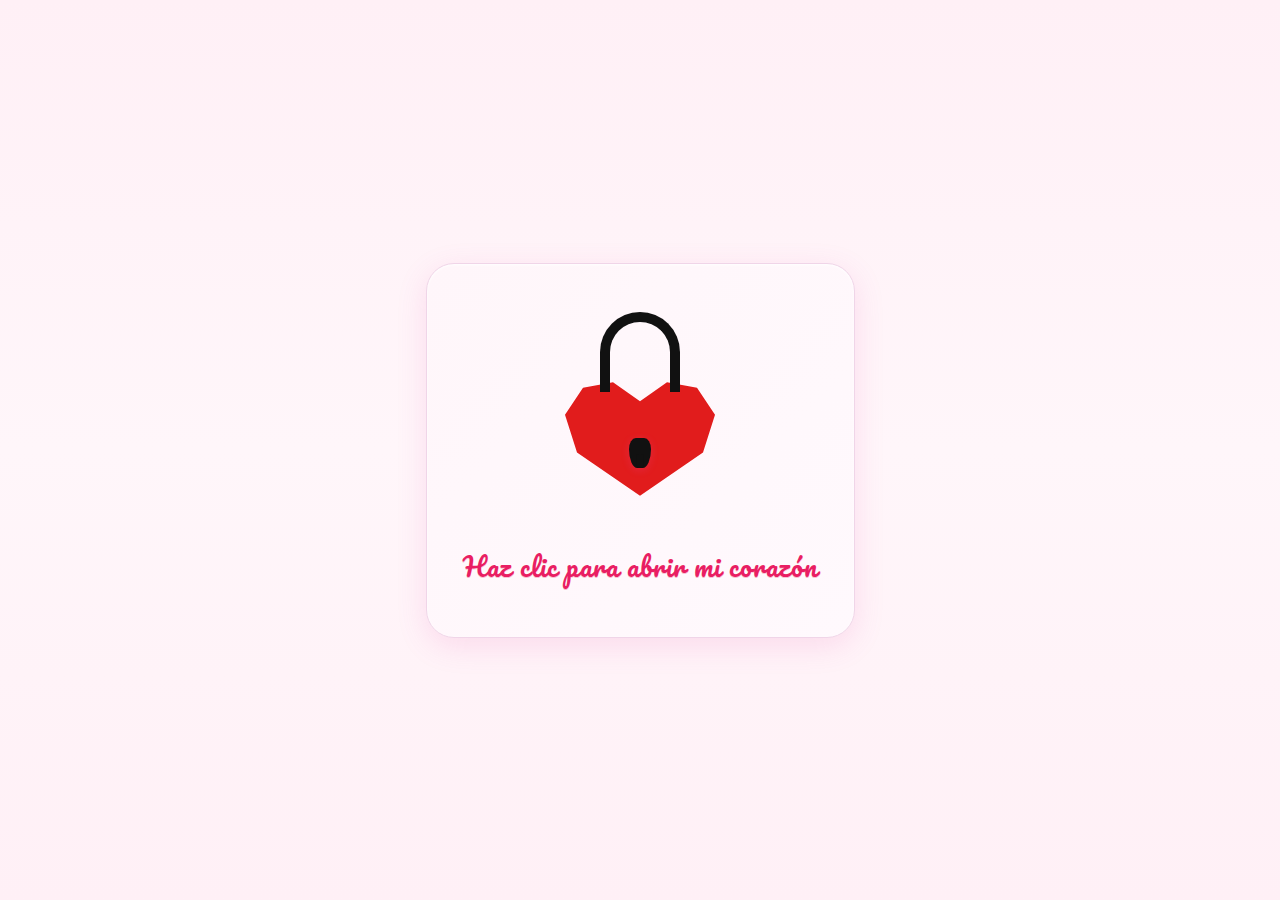
<file: inicio.html>
<!DOCTYPE html>
<html lang="es">
<head>
  <meta charset="UTF-8">
  <meta name="viewport" content="width=device-width, initial-scale=1.0">
  <title>Abre mi corazón</title>
  <link rel="stylesheet" href="inicio.css">
  <link href="https://fonts.googleapis.com/css2?family=Comic+Neue:wght@300;400;700&display=swap" rel="stylesheet">
  <link href="https://fonts.googleapis.com/css2?family=Pacifico&display=swap" rel="stylesheet">
  <style>
    body, .container, .card-valentin, .heart-lock, .heart-shape, .heart-core, .heart-hole, .card-valentin *, .container * {
      font-family: 'Comic Neue', cursive, Arial, sans-serif !important;
      color: #d0388d !important;
      text-shadow: 0 2px 8px #fff, 0 1px 0 #e74ba810;
      letter-spacing: 1.5px;
    }
    body {
      background: linear-gradient(180deg, #fff0f6 0%, #fff6fa 50%, #fff0f6 100%) !important;
      min-height: 100vh !important;
    }
    .container {
      display: flex;
      align-items: center;
      justify-content: center;
      min-height: 100vh;
    }
    .card-valentin {
      background: linear-gradient(135deg, #fff6fa 0%, #fff9fd 100%);
      border-radius: 28px;
      box-shadow: 0 8px 30px rgba(231, 75, 168, 0.15), 0 1px 3px #fff inset;
      padding: 48px 36px;
      position: relative;
      text-align: center;
      border: 1.5px solid #f0d5e8;
      animation: cardFloat 3s ease-in-out infinite;
    }
    @keyframes cardFloat {
      0%, 100% { transform: translateY(0px); }
      50% { transform: translateY(-6px); }
    }
    .heart-lock {
      animation: heartbeat 1.2s ease-in-out infinite;
      cursor: pointer;
      transition: transform 0.3s ease;
    }
    .heart-lock:hover {
      transform: scale(1.08);
      filter: drop-shadow(0 0 12px rgba(231, 75, 168, 0.3));
    }
    @keyframes heartbeat {
      0%, 100% { transform: scale(1); }
      10%, 30% { transform: scale(1.12); }
      20% { transform: scale(0.98); }
      40%, 60% { transform: scale(1.08); }
      50% { transform: scale(1.18); }
      70%, 90% { transform: scale(1); }
    }
    .message {
      font-size: 1.6rem;
      font-weight: normal;
      margin-top: 32px;
      font-family: 'Pacifico', 'Comic Neue', cursive, Arial, sans-serif !important;
      color: #e91e63 !important;
      text-shadow: 0 1px 4px #fff, 0 1px 0 #f48fb1;
      letter-spacing: 1px;
      animation: messageAppear 1.5s ease-out;
    }
    @keyframes messageAppear {
      0% { opacity: 0; transform: translateY(20px); }
      100% { opacity: 1; transform: translateY(0); }
    }
    .heart-lock, .heart-shape, .heart-core, .heart-hole {
      color: inherit;
    }
  </style>
</head>
<body>
  </body>
  <div class="container">
    <div class="card-valentin">
      <div class="heart-lock" id="heartBox">
        <div class="lock-arc"></div>
        <div class="heart-shape">
          <div class="heart-core"></div>
          <div class="heart-hole"></div>
        </div>
      </div>
      <p class="message">Haz clic para abrir mi corazón</p>
    </div>
  </div>
  <script src="inicio.js"></script>
</body>
</html>
</file>
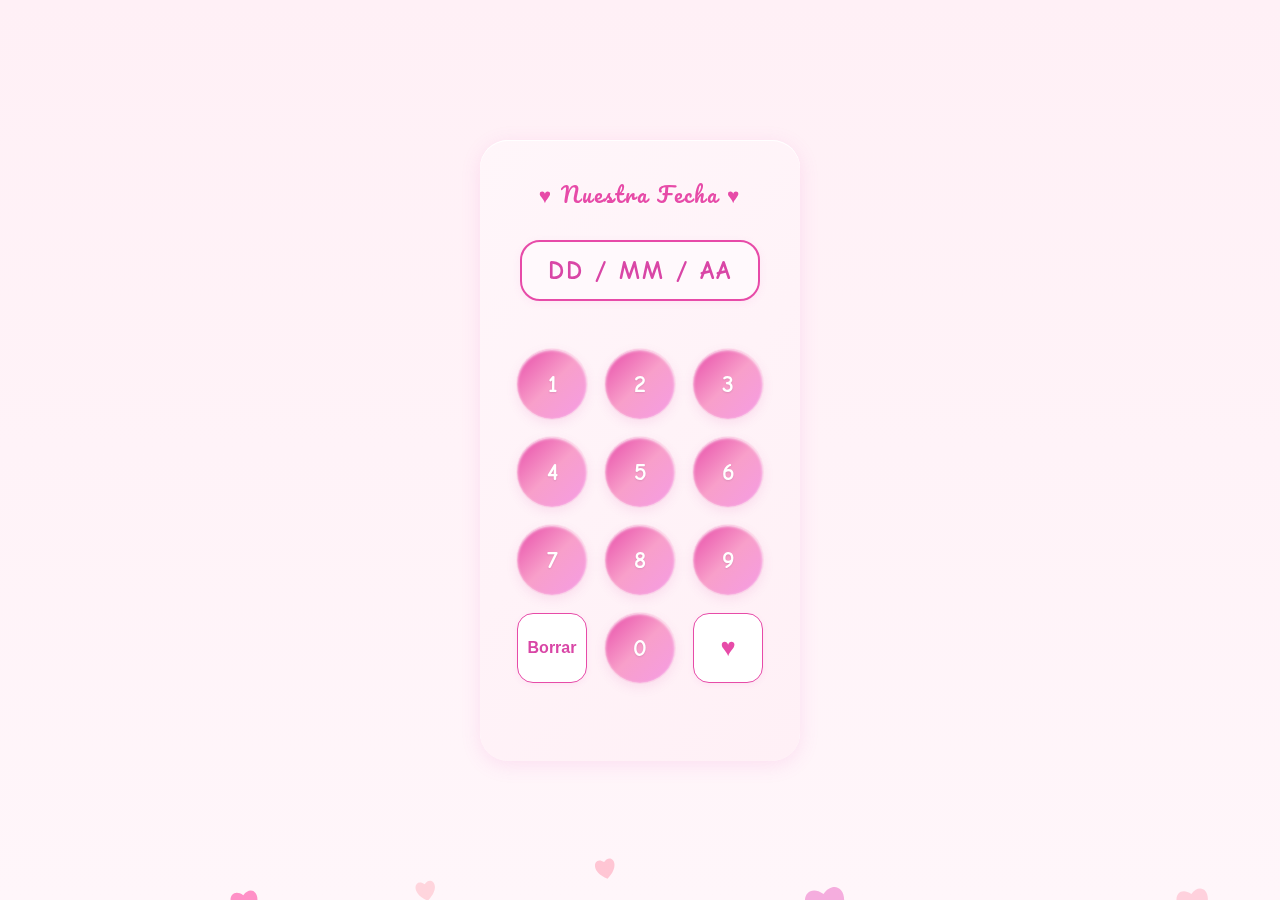
<file: password.html>
<!DOCTYPE html>
<html lang="es">
<head>
  <meta charset="UTF-8">
  <meta name="viewport" content="width=device-width, initial-scale=1.0">
  <title>Nuestra Fecha</title>
  <link rel="stylesheet" href="inicio.css">
  <link href="https://fonts.googleapis.com/css2?family=Comic+Neue:wght@300;400;700&display=swap" rel="stylesheet">
  <style>
    @import url('https://fonts.googleapis.com/css2?family=Pacifico&display=swap');
    body {
      background: linear-gradient(180deg, #fff0f6 0%, #fff6fa 100%) !important;
    }
    .corazon-area {
      background: linear-gradient(135deg, #fff6fa 0%, #fff0f6 100%);
      border-radius: 28px;
      box-shadow: 0 4px 20px #e955bd22, 0 1px 0 #fff inset;
      padding: 36px 28px 32px 28px;
      position: relative;
      text-align: center;
      min-width: 320px;
      max-width: 350px;
      margin: 0 auto;
      display: flex;
      flex-direction: column;
      align-items: center;
      justify-content: center;
      gap: 18px;
    }
    .corazon-area > div:first-child {
      font-size: 1.8rem;
      color: #e74ba8 !important;
      text-shadow: 0 1px 3px #fff;
      font-weight: normal;
      margin-bottom: 14px;
      letter-spacing: 2px;
      font-family: 'Pacifico', 'Comic Neue', cursive, Arial, sans-serif !important;
      width: 100%;
      text-align: center;
      display: flex;
      align-items: center;
      justify-content: center;
      gap: 10px;
    }
    .pantalla {
      font-size: 1.6rem;
      background: #fff9fc;
      border: 2px solid #e74ba8;
      border-radius: 20px;
      padding: 14px 0;
      margin-bottom: 20px;
      width: 240px;
      text-align: center;
      color: #d946a6;
      font-family: 'Comic Neue', cursive, Arial, sans-serif !important;
      box-shadow: 0 2px 8px #e955bd15;
      letter-spacing: 2px;
      font-weight: bold;
      margin-left: auto;
      margin-right: auto;
      display: flex;
      align-items: center;
      justify-content: center;
      transition: border-color 0.3s ease, box-shadow 0.3s ease;
    }
    .pantalla:focus {
      border-color: #d946a6;
      box-shadow: 0 2px 12px #e955bd25;
      outline: none;
    }
    .teclado {
      display: flex;
      flex-direction: column;
      align-items: center;
      margin-top: 10px;
      width: 100%;
    }
    .botones {
      display: grid;
      grid-template-columns: repeat(3, 70px);
      gap: 18px 18px;
      margin-bottom: 10px;
      justify-content: center;
      align-items: center;
      width: 100%;
    }
    .boton {
      background: linear-gradient(135deg, #e74ba8 0%, #f89fca 50%, #f59ce5 100%);
      color: #fff !important;
      border: none;
      border-radius: 50%;
      width: 70px;
      height: 70px;
      font-size: 1.5rem;
      font-weight: 600;
      cursor: pointer;
      box-shadow: 0 4px 12px #d946a620, 0 1px 3px #fff inset, 0 0 0 1px #f89fca30;
      transition: all 0.2s ease;
      text-shadow: 0 1px 2px rgba(0, 0, 0, 0.1);
      font-family: 'Comic Neue', cursive, Arial, sans-serif !important;
      display: flex;
      align-items: center;
      justify-content: center;
      position: relative;
      overflow: hidden;
    }
    .boton::before {
      content: '';
      position: absolute;
      top: 0;
      left: -100%;
      width: 100%;
      height: 100%;
      background: linear-gradient(90deg, transparent, rgba(255, 255, 255, 0.3), transparent);
      transition: left 0.3s ease;
    }
    .boton:hover {
      background: linear-gradient(135deg, #d946a6 0%, #f77dd0 50%, #f59ce5 100%);
      transform: translateY(-2px);
      box-shadow: 0 6px 16px #d946a630, 0 1px 3px #fff inset;
    }
    .boton:hover::before {
      left: 100%;
    }
    .boton:active {
      background: linear-gradient(135deg, #d0388d 0%, #e95ac0 50%, #f077c5 100%);
      transform: translateY(0);
      box-shadow: 0 2px 6px #d946a620, 0 1px 3px #fff inset;
    }
    .boton-borrar {
      background: #fff;
      color: #d946a6 !important;
      border: 1.5px solid #e74ba8;
      border-radius: 16px;
      width: 70px;
      height: 70px;
      font-size: 1rem;
      font-weight: 600;
      box-shadow: 0 2px 6px #e955bd15;
      transition: background 0.2s, color 0.2s, border 0.2s, transform 0.15s;
      display: flex;
      align-items: center;
      justify-content: center;
      cursor: pointer;
    }
    .boton-borrar:hover {
      background: #fff0f6;
      color: #d0388d !important;
      border: 1.5px solid #d946a6;
      transform: scale(1.05);
      box-shadow: 0 2px 8px #e955bd20;
    }
    .boton-corazon {
      background: #fff;
      color: #e74ba8 !important;
      border: 1.5px solid #e74ba8;
      border-radius: 16px;
      width: 70px;
      height: 70px;
      font-size: 1.6rem;
      font-weight: bold;
      box-shadow: 0 2px 6px #e955bd15;
      transition: background 0.2s, color 0.2s, border 0.2s, transform 0.15s;
      display: flex;
      align-items: center;
      justify-content: center;
      cursor: pointer;
    }
    .boton-corazon:hover {
      background: #fff0f6;
      color: #d946a6 !important;
      border: 1.5px solid #d946a6;
      transform: scale(1.05);
      box-shadow: 0 2px 8px #e955bd20;
    }
    .error {
      color: #d946a6 !important;
      margin-top: 12px;
      min-height: 24px;
      font-size: 1rem;
      text-shadow: none;
      font-family: 'Comic Neue', cursive, Arial, sans-serif !important;
      font-weight: 500;
    }
  </style>
</head>
<body>
  <canvas id="corazones-bg" style="position:fixed;top:0;left:0;width:100vw;height:100vh;z-index:0;pointer-events:none;"></canvas>
  <div class="container" style="position:relative;z-index:2;">
    <div class="corazon-area">
      <div style="font-size:1.3rem;color:#e955bd;margin-bottom:10px;">♥ Nuestra Fecha ♥</div>
      <div class="pantalla" id="pantalla">DD / MM / AA</div>
      <div class="teclado">
        <div class="botones">
          <button class="boton">1</button>
          <button class="boton">2</button>
          <button class="boton">3</button>
          <button class="boton">4</button>
          <button class="boton">5</button>
          <button class="boton">6</button>
          <button class="boton">7</button>
          <button class="boton">8</button>
          <button class="boton">9</button>
          <button class="boton-borrar">Borrar</button>
          <button class="boton">0</button>
          <button class="boton-corazon">♥</button>
        </div>
        <div class="error" id="error"></div>
      </div>
    </div>
  </div>
  <script>
    const pantalla = document.getElementById('pantalla');
    const botones = document.querySelectorAll('.boton');
    const borrar = document.querySelector('.boton-borrar');
    const corazon = document.querySelector('.boton-corazon');
    const error = document.getElementById('error');
    let entrada = '';
    function formatear(str) {
      let v = str.replace(/\D/g, '');
      if (v.length > 2) v = v.slice(0,2) + ' / ' + v.slice(2);
      if (v.length > 7) v = v.slice(0,7) + ' / ' + v.slice(7,11);
      return v;
    }
    function actualizarPantalla() {
      pantalla.textContent = entrada ? formatear(entrada) : 'DD / MM / AA';
    }
    botones.forEach(b => {
      b.onclick = () => {
        if (entrada.length < 8) {
          entrada += b.textContent;
          actualizarPantalla();
        }
      };
    });
    borrar.onclick = () => {
      entrada = entrada.slice(0, -1);
      actualizarPantalla();
      error.textContent = '';
    };
    corazon.onclick = () => {
      if (formatear(entrada) === '03 / 02 / 26') {
        window.location.href = 'index.html';
      } else {
        error.textContent = '¡TE ODIOO!';
      }
    };
  </script>

  <script>
    // Corazones animados de fondo
    const canvas = document.getElementById('corazones-bg');
    const ctx = canvas.getContext('2d');
    let corazones = [];
    function resizeCanvas() {
        canvas.width = window.innerWidth;
        canvas.height = window.innerHeight;
    }
    window.addEventListener('resize', resizeCanvas);
    resizeCanvas();
    function randomColor() {
        const tonos = [
            '#ff69b4', '#ffb6c1', '#e955bd', '#ff4f81', '#ff85a1', '#ffb3de', '#ffb3c6'
        ];
        return tonos[Math.floor(Math.random()*tonos.length)];
    }
    function crearCorazon() {
        return {
            x: Math.random() * canvas.width,
            y: canvas.height + 20,
            size: 16 + Math.random() * 18,
            speed: 1 + Math.random() * 1.5,
            drift: (Math.random() - 0.5) * 1.2,
            color: randomColor(),
            alpha: 0.7 + Math.random() * 0.3
        };
    }
    function dibujarCorazon(c) {
        ctx.save();
        ctx.globalAlpha = c.alpha;
        ctx.translate(c.x, c.y);
        ctx.rotate(Math.sin(c.y/50) * 0.2);
        ctx.beginPath();
        ctx.moveTo(0, 0);
        ctx.bezierCurveTo(-c.size/2, -c.size/2, -c.size, c.size/3, 0, c.size);
        ctx.bezierCurveTo(c.size, c.size/3, c.size/2, -c.size/2, 0, 0);
        ctx.fillStyle = c.color;
        ctx.fill();
        ctx.restore();
    }
    function animar() {
        ctx.clearRect(0, 0, canvas.width, canvas.height);
        if (corazones.length < 30 && Math.random() < 0.2) {
            corazones.push(crearCorazon());
        }
        corazones.forEach(c => {
            c.y -= c.speed;
            c.x += c.drift;
            c.alpha -= 0.0008 * c.size;
        });
        corazones = corazones.filter(c => c.y + c.size > 0 && c.alpha > 0);
        corazones.forEach(dibujarCorazon);
        requestAnimationFrame(animar);
    }
    animar();
  </script>
</file>
<file: inicio.css>
body {
  min-height: 100vh;
  background: linear-gradient(180deg, #ffe6ef 0%, #fff6fa 100%);
  display: flex;
  align-items: center;
  justify-content: center;
  font-family: 'Comic Neue', cursive, Arial, sans-serif;
  overflow: hidden;
}

.container {
  width: 100vw;
  height: 100vh;
  display: flex;
  align-items: center;
  justify-content: center;
}

.card-valentin {
  background: #fff6fa;
  border-radius: 32px;
  box-shadow: 0 8px 40px #e955bd33, 0 1.5px 0 #fff inset;
  padding: 48px 36px 36px 36px;
  position: relative;
  text-align: center;
  border: 2.5px solid #ffe0f7;
  min-width: 340px;
  min-height: 320px;
  z-index: 1;
}

/* Corazón con candado */

/* Corazón con candado estilo imagen */
.heart-lock {
  position: relative;
  width: 160px;
  height: 200px;
  margin: 0 auto 18px auto;
  display: flex;
  flex-direction: column;
  align-items: center;
  cursor: pointer;
  transition: transform 0.2s;
}
.heart-lock:hover {
  transform: scale(1.07);
}
.lock-arc {
  width: 80px;
  height: 80px;
  border: 10px solid #111;
  border-bottom: none;
  border-radius: 50px 50px 0 0;
  position: absolute;
  top: 0;
  left: 50%;
  transform: translateX(-50%);
  background: none;
  z-index: 2;
}
.heart-shape {
  position: absolute;
  top: 60px;
  left: 50%;
  transform: translateX(-50%);
  width: 150px;
  height: 135px;
  z-index: 1;
  display: flex;
  align-items: center;
  justify-content: center;
}
.heart-core {
  width: 150px;
  height: 135px;
  background: #e11c1c;
  position: absolute;
  left: 0;
  top: 0;
  /* Forma de corazón más redondeada */
  clip-path: polygon(
    50% 92%,
    8% 60%,
    0% 32%,
    12% 12%,
    32% 8%,
    50% 22%,
    68% 8%,
    88% 12%,
    100% 32%,
    92% 60%
  );
  z-index: 1;
  box-shadow: 0 8px 24px #e955bd44;
}
.heart-hole {
  width: 22px;
  height: 30px;
  background: #111;
  border-radius: 50% 50% 60% 60%/60% 60% 100% 100%;
  position: absolute;
  left: 50%;
  top: 60%;
  transform: translate(-50%, -50%);
  z-index: 3;
  box-shadow: 0 2px 8px #e955bd33;
  display: flex;
  align-items: flex-end;
  justify-content: center;
}
.heart-hole::after {
  content: "";
  display: block;
  width: 7px;
  height: 14px;
  background: #111;
  border-radius: 5px 5px 10px 10px;
  margin: 0 auto;
  position: absolute;
  left: 50%;
  bottom: 0;
  transform: translateX(-50%);
}

/* Mensaje */
.message {
  color: #e955bd;
  font-size: 1.3rem;
  margin-top: 30px;
  font-family: 'Comic Neue', cursive;
  text-shadow: 0 2px 8px #fff, 0 1px 0 #e955bd33;
  letter-spacing: 1.5px;
  font-weight: bold;
}

/* Corazones animados flotando */
.floating-hearts {
  position: absolute;
  width: 100%;
  height: 100%;
  left: 0;
  top: 0;
  z-index: 0;
  pointer-events: none;
}
.floating-heart {
  position: fixed;
  pointer-events: none;
  z-index: 100;
  will-change: transform, opacity;
  animation: heartRain linear infinite;
  font-size: var(--size, 1.5rem);
  color: var(--color, #ff4d6d);
  opacity: var(--opacity, 0.8);
  filter: drop-shadow(0 2px 8px #e955bd33);
  transform: rotate(var(--rot, 0deg)) scale(var(--scale, 1));
}
@keyframes heartRain {
  0% {
    transform: translateY(-10vh) rotate(var(--rot, 0deg)) scale(var(--scale, 1));
    opacity: 0;
  }
  10% {
    opacity: 1;
  }
  90% {
    opacity: 1;
  }
  100% {
    transform: translateY(110vh) rotate(var(--rot, 0deg)) scale(var(--scale, 1));
    opacity: 0;
  }
}
}
@keyframes floatUp {
  0% { transform: translateY(100vh) scale(0.7) rotate(-10deg); opacity: 0.7; }
  80% { opacity: 1; }
  100% { transform: translateY(-10vh) scale(1.1) rotate(10deg); opacity: 0; }
}
  right: 0;
  top: 0;
}
@keyframes float {
  from {
    transform: translateY(100vh);
  }
  to {
    transform: translateY(-100vh);
  }
}
/* Reset básico */
* {
  margin: 0;
  padding: 0;
  box-sizing: border-box;
}

body {
  height: 100vh;
  background-color: #f7dada;
  display: flex;
  justify-content: center;
  align-items: center;
  overflow: hidden;
  font-family: Arial, sans-serif;
}

.container {
  text-align: center;
  position: relative;
}

/* Corazón principal */
.heart-wrapper {
  position: relative;
  width: 120px;
  height: 110px;
  cursor: pointer;
  transition: transform 0.4s ease;
}
.heart-wrapper:hover {
  transform: scale(1.1);
}

/* Forma del corazón */
.heart {
  width: 100px;
  height: 90px;
  background: #ff4d6d;
  position: absolute;
  top: 10px;
  left: 10px;
  transform: rotate(-45deg);
  transition: background 0.3s;
}
.heart::before,
.heart::after {
  content: "";
  width: 100px;
  height: 90px;
  background: #ff4d6d;
  border-radius: 50%;
  position: absolute;
}
.heart::before {
  top: -50px;
  left: 0;
}
.heart::after {
  left: 50px;
  top: 0;
}

/* Candado */
.lock {
  position: absolute;
  top: -15px;
  left: 50%;
  transform: translateX(-50%);
  font-size: 28px;
  transition: color 0.3s;
}

/* Texto */
.message {
  color: #ff4d6d;
  font-size: 2rem;
  margin-top: 36px;
  font-family: 'Pacifico', 'Comic Neue', cursive, Arial, sans-serif;
  text-shadow: 0 2px 8px #fff, 0 1px 0 #ffb6e6;
  letter-spacing: 1.2px;
  font-weight: normal;
}

@import url('https://fonts.googleapis.com/css2?family=Pacifico&display=swap');
}
@keyframes fadeInText {
  0% { opacity: 0; transform: translateY(30px); }
  100% { opacity: 1; transform: translateY(0); }
}
  animation: heartbeat 1.2s infinite;
}
@keyframes heartbeat {
  0%, 100% { transform: scale(1) translateX(-50%); }
  10%, 30% { transform: scale(1.08) translateX(-50%); }
  20% { transform: scale(0.98) translateX(-50%); }
  40%, 60% { transform: scale(1.04) translateX(-50%); }
  50% { transform: scale(1.12) translateX(-50%); }
  70%, 90% { transform: scale(1) translateX(-50%); }
}
  animation: appear 1.2s cubic-bezier(.68,-0.55,.27,1.55);
}
@keyframes appear {
  0% { opacity: 0; transform: scale(0.7) translateY(60px); }
  80% { opacity: 1; transform: scale(1.1) translateY(-10px); }
  100% { opacity: 1; transform: scale(1) translateY(0); }
}
}

/* Corazones flotando */
.floating-hearts {
  position: absolute;
  width: 100%;
  height: 100%;
  z-index: -1;
  pointer-events: none;
}
.floating-hearts::before {
  content: "❤️ ❤️ ❤️ ❤️ ❤️ ❤️ ❤️ ❤️ ❤️ ❤️ ❤️ ❤️ ❤️";
  position: absolute;
  font-size: 14px;
  opacity: 0.4;
  animation: float 10s linear infinite;
  left: 0;
  right: 0;
  top: 0;
}
@keyframes float {
  from {
    transform: translateY(100vh);
  }
  to {
    transform: translateY(-100vh);
  }
}

/* Estado abierto */
.open .heart {
  background: #ff1e56;
}
.open .lock {
  color: #ff1e56;
}
.open .heart-wrapper {
  animation: beat 1s infinite;
}
@keyframes beat {
  0% { transform: scale(1); }
  25% { transform: scale(1.1); }
  50% { transform: scale(1); }
  75% { transform: scale(1.1); }
  100% { transform: scale(1); }
}
/* Imagen de San Valentín */
.img-sanvalentin {
  width: 160px;
  height: 160px;
  object-fit: contain;
  margin: 0 auto 18px auto;
  display: block;
  cursor: pointer;
  filter: drop-shadow(0 4px 16px #e955bd55);
  transition: transform 0.2s;
}
.img-sanvalentin:hover {
  transform: scale(1.08) rotate(-3deg);
  filter: drop-shadow(0 8px 32px #e955bd99);
}

/* Corazones animados flotando */
.heart-float {
  position: fixed;
  z-index: 10;
  pointer-events: none;
  font-size: 2.2rem;
  color: #ff3e6c;
  opacity: 0.7;
  animation: float-heart 6s linear infinite;
}
@keyframes float-heart {
  0% { transform: translateY(100vh) scale(0.7) rotate(-10deg); opacity: 0.7; }
  80% { opacity: 1; }
  100% { transform: translateY(-10vh) scale(1.1) rotate(10deg); opacity: 0; }
}
body {
  min-height: 100vh;
  background: #f8e6ef;
  display: flex;
  align-items: center;
  justify-content: center;
  font-family: 'Comic Neue', cursive;
  overflow: hidden;
}

.container {
  display: flex;
  flex-direction: column;
  align-items: center;
}

.corazon-area {
  background: #fff6fa;
  border-radius: 24px;
  box-shadow: 0 4px 32px #e955bd33;
  padding: 40px 30px 30px 30px;
  position: relative;
  text-align: center;
}

.corazon {
  width: 120px;
  height: 120px;
  margin: 0 auto 20px auto;
  position: relative;
  cursor: pointer;
}
.corazon::before, .corazon::after {
  content: "";
  position: absolute;
  top: 0;
  width: 60px;
  height: 100px;
  border-radius: 60px 60px 0 0;
  background: #ff3e6c;
}
.corazon::before {
  left: 60px;
  transform: rotate(-45deg);
}
.corazon::after {
  left: 0;
  transform: rotate(45deg);
}
.candado {
  position: absolute;
  left: 50%;
  top: 18px;
  width: 36px;
  height: 36px;
  background: #fff6fa;
  border-radius: 50%;
  border: 6px solid #222;
  transform: translateX(-50%);
  z-index: 2;
}
.candado::after {
  content: "";
  position: absolute;
  left: 50%;
  top: 30px;
  width: 18px;
  height: 18px;
  background: #ff3e6c;
  border-radius: 50%;
  border: 6px solid #222;
  transform: translateX(-50%);
  z-index: 3;
}
.mensaje {
  color: #e955bd;
  font-size: 1.3rem;
  margin-top: 20px;
  font-family: 'Comic Neue', cursive;
}
</file>
